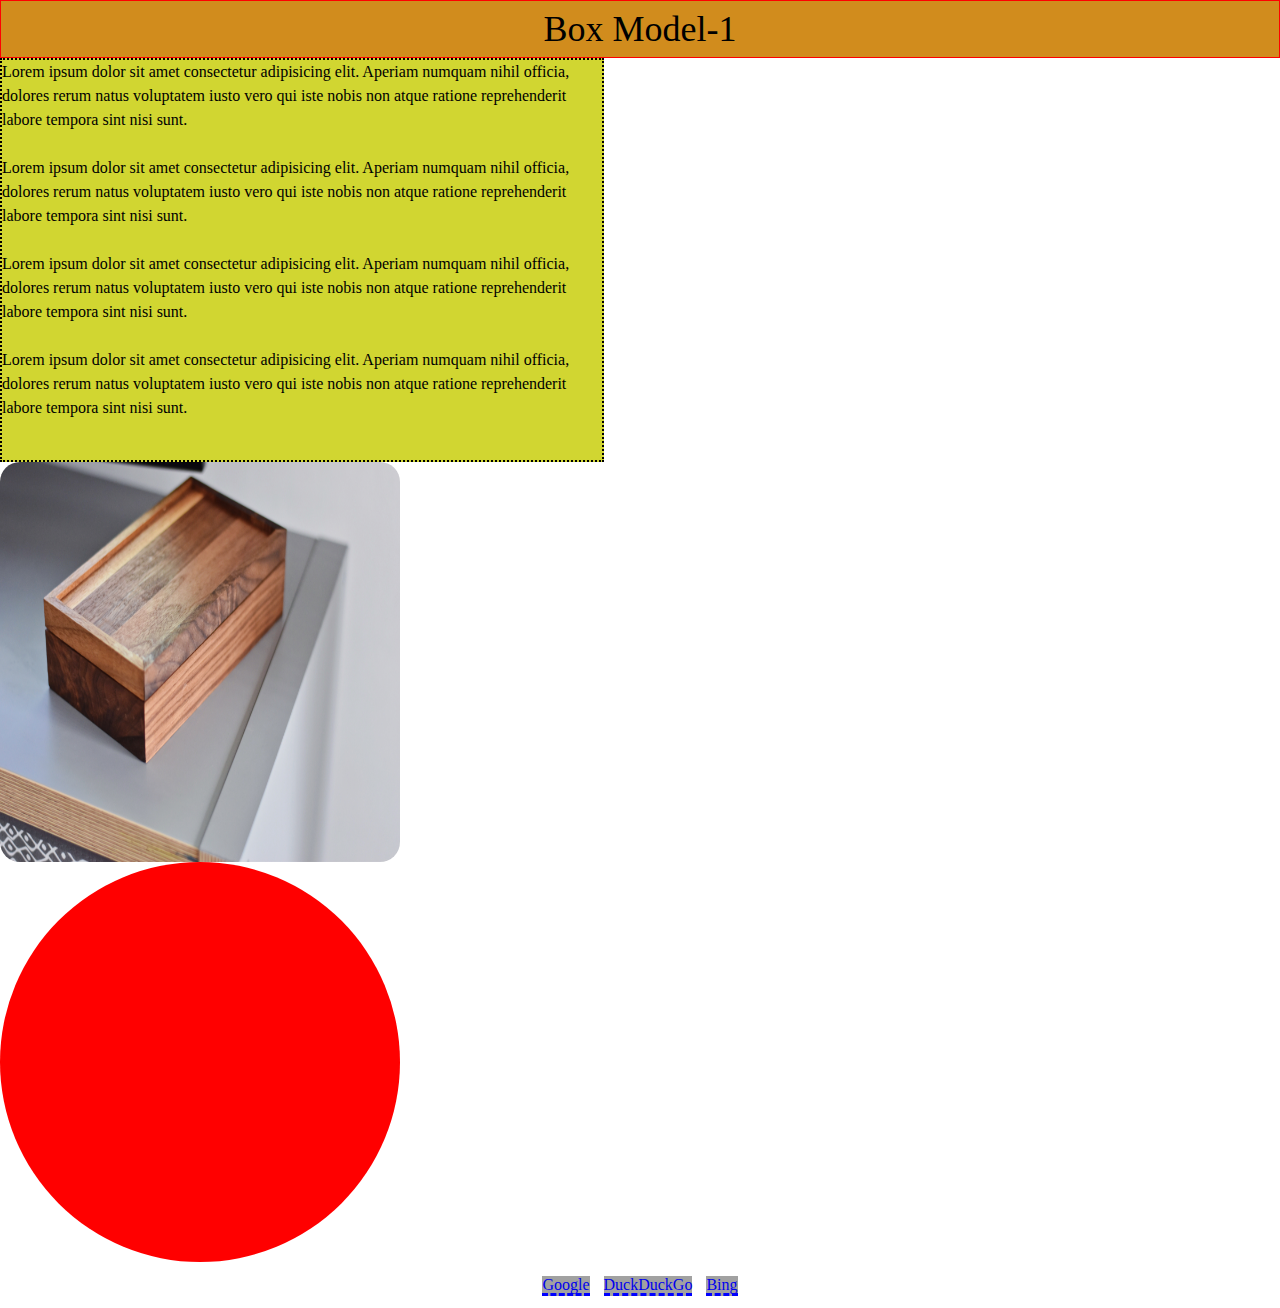
<file: block-BHaaap/index.html>
<!---

### Create a web page with the following characteristics:

1. Heading element(h1) should be at the top of the page.
2. After the heading, there should be a paragraph.
3. After the paragraph add an image having all the corner rounded.
4. Below the image, there should be a circle with red background.
5. At the bottom of the page, there must be a footer containing few links.
6. The H1 has 1px red solid borders, background color #D18C1D, and 10px of space between the content and the border (padding)
7. The paragraph is contained in 600px by 400px boxes with 2px black dotted borders and background color #D1D631
8. Links have a 3px blue dashed border on the bottom only and background color #A1A1A1

- Using CSS resets is necessary.
- Use semantic tags and keep the nesting and indentation proper.

--->
<!DOCTYPE html>
<html lang="en">

<head>
    <meta charset="UTF-8">
    <meta name="viewport" content="width=device-width, initial-scale=1.0">
    <link rel="stylesheet" href="style.css">
    <title>Box Model Assignment-1</title>
</head>

<body>
    <header>
        <h1>
            Box Model-1
        </h1>
    </header>
    <main>
        <section>
            <p>
                Lorem ipsum dolor sit amet consectetur adipisicing elit.
                Aperiam numquam nihil officia,
                dolores rerum natus voluptatem iusto vero qui iste nobis non atque ratione
                reprehenderit labore tempora sint nisi sunt.<br><br>


                Lorem ipsum dolor sit amet consectetur adipisicing elit.
                Aperiam numquam nihil officia,
                dolores rerum natus voluptatem iusto vero qui iste nobis non atque ratione
                reprehenderit labore tempora sint nisi sunt.<br><br>


                Lorem ipsum dolor sit amet consectetur adipisicing elit.
                Aperiam numquam nihil officia,
                dolores rerum natus voluptatem iusto vero qui iste nobis non atque ratione
                reprehenderit labore tempora sint nisi sunt.<br><br>


                Lorem ipsum dolor sit amet consectetur adipisicing elit.
                Aperiam numquam nihil officia,
                dolores rerum natus voluptatem iusto vero qui iste nobis non atque ratione
                reprehenderit labore tempora sint nisi sunt.
            </p>

            <img id="image" src="box-model.jpg" alt="Box Model">

            <div id="circle"></div>

        </section>  
    </main>
    <footer>
        <nav id="navigation">
            <a href="https://www.google.com" target="_blank">Google</a>
            <a href="https://www.duckduckgo.com" target="_blank">DuckDuckGo</a>
            <a href="https://www.bing.com" target="_blank">Bing</a>
        </nav>
    </footer>


</body>

</html>
</file>
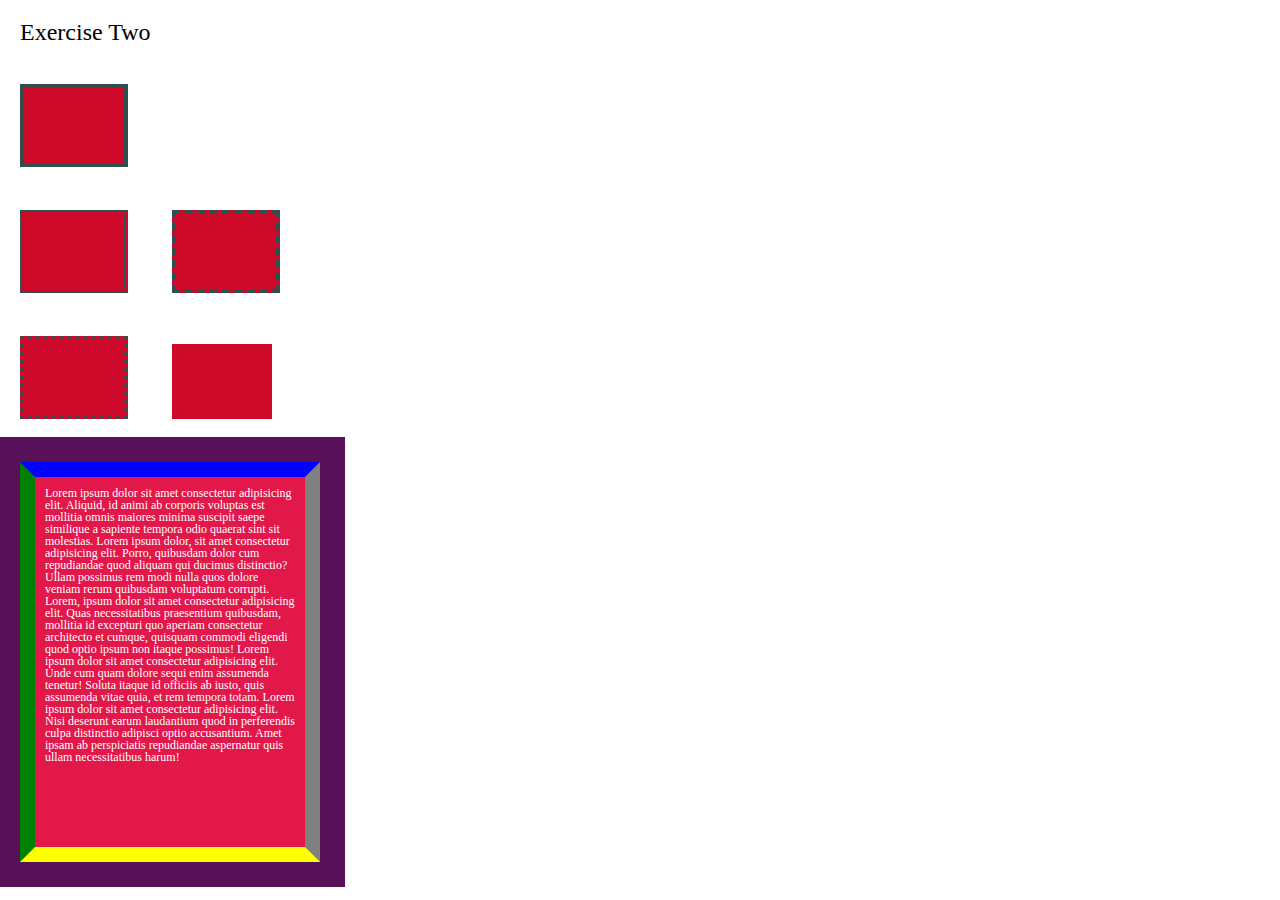
<file: block-BHaaaq/index.html>
<!---
### Create a page according to the layout shown below

![Box Model Exercise 2](https://raw.githubusercontent.com/suraj122/AC-STYLE-images/master/box-model/ex-2.png)

- Using CSS resets is necessary.
- Use semantic tags and keep the nesting and indentation proper.
--->
<!DOCTYPE html>
<html lang="en">

<head>
    <meta charset="UTF-8">
    <meta name="viewport" content="width=device-width, initial-scale=1.0">
    <link rel="stylesheet" href="assets/stylesheet/style.css">
    <title>Box model | Assignment Level II</title>
</head>

<body>
    <header>
        <h1>
            Exercise Two
        </h1>
    </header>
    <main>
        <section>
        <div class="division one">

        </div>
        <div>
            <div class="division two">

            </div>
            <div class="division three">

            </div>
        </div>
        <div>
            <div class="division four">

            </div>
            <div class="division five">

            </div>
        </div>
    </section>
    <section>
        <p class = "para">
            Lorem ipsum dolor sit amet consectetur adipisicing elit. Aliquid, id animi ab corporis voluptas est mollitia omnis maiores minima suscipit saepe similique a sapiente tempora odio quaerat sint sit molestias.
            Lorem ipsum dolor, sit amet consectetur adipisicing elit. Porro, quibusdam dolor cum repudiandae quod aliquam qui ducimus distinctio? Ullam possimus rem modi nulla quos dolore veniam rerum quibusdam voluptatum corrupti.
            Lorem, ipsum dolor sit amet consectetur adipisicing elit. Quas necessitatibus praesentium quibusdam, mollitia id excepturi quo aperiam consectetur architecto et cumque, quisquam commodi eligendi quod optio ipsum non itaque possimus!
            Lorem ipsum dolor sit amet consectetur adipisicing elit. Unde cum quam dolore sequi enim assumenda tenetur! Soluta itaque id officiis ab iusto, quis assumenda vitae quia, et rem tempora totam.
            Lorem ipsum dolor sit amet consectetur adipisicing elit. Nisi deserunt earum laudantium quod in perferendis culpa distinctio adipisci optio accusantium. Amet ipsam ab perspiciatis repudiandae aspernatur quis ullam necessitatibus harum!
            
        </p>
    </section>
    </main>

</body>

</html>
</file>
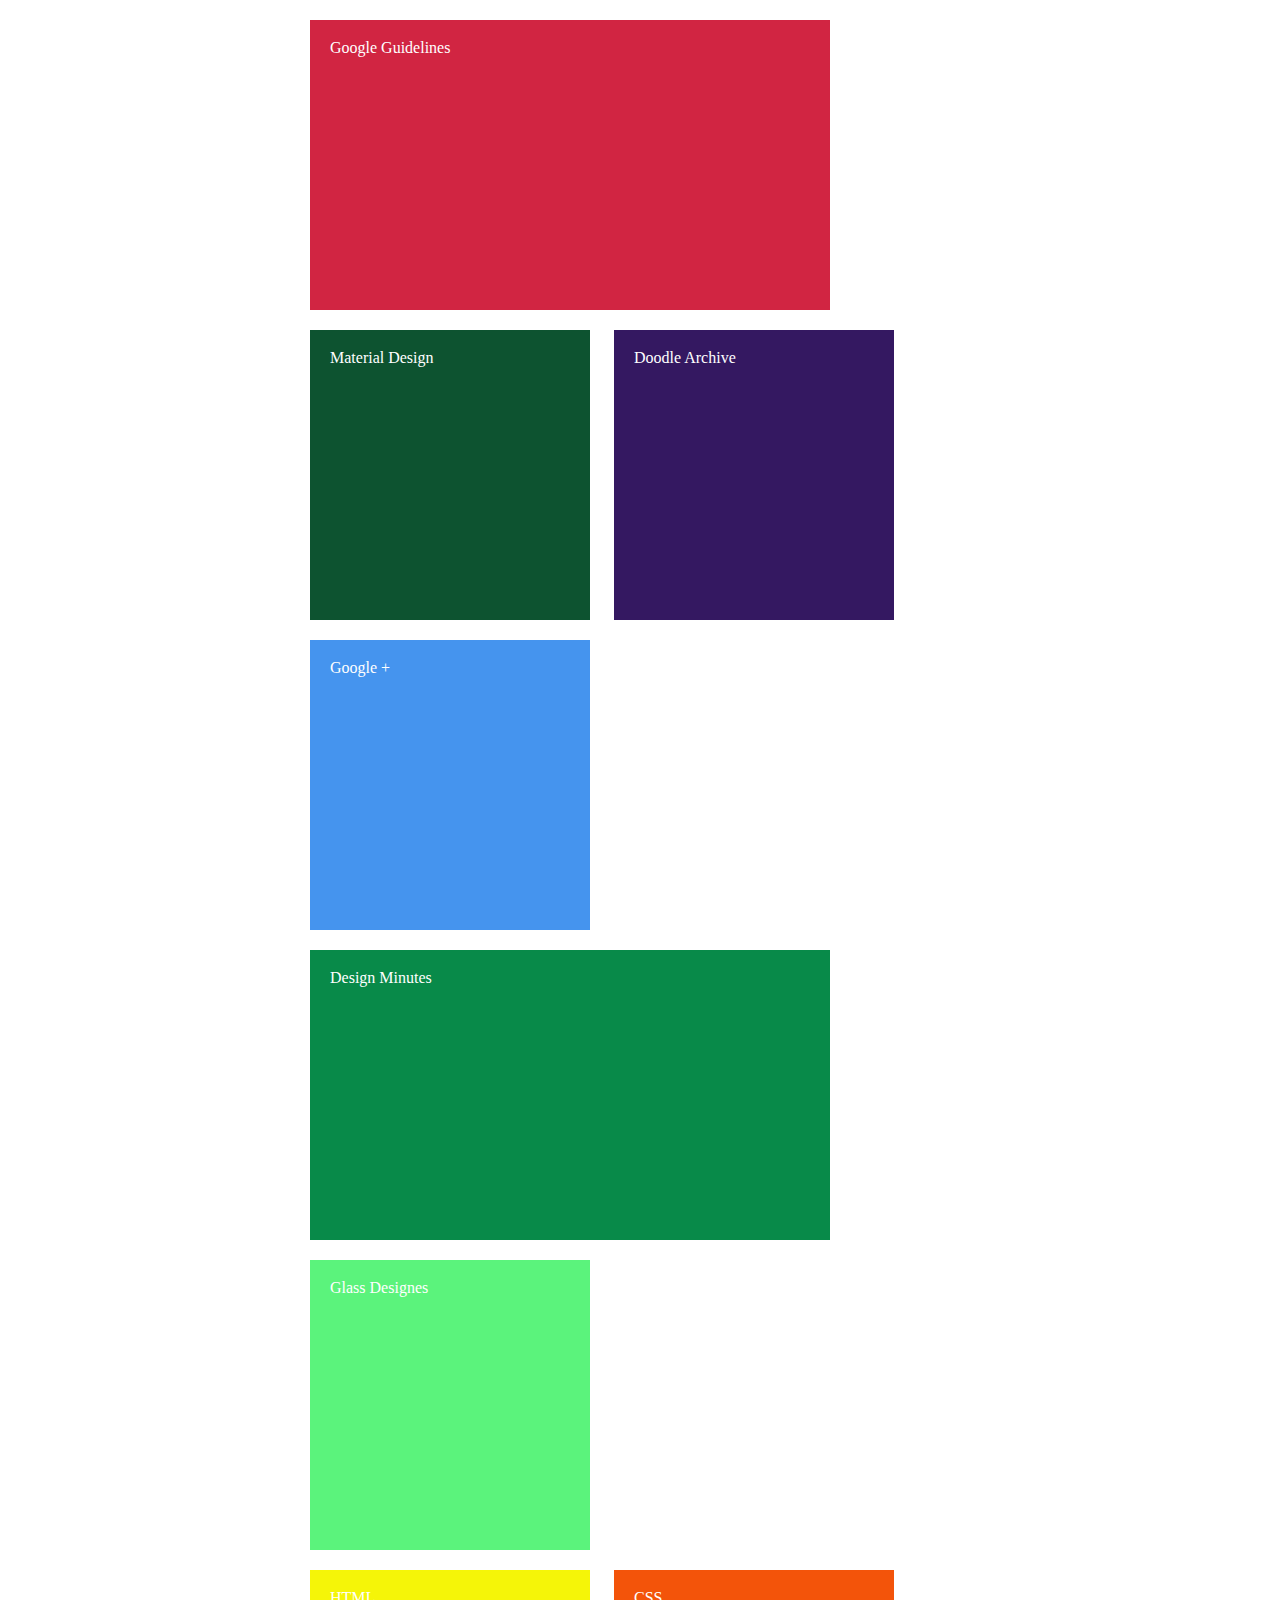
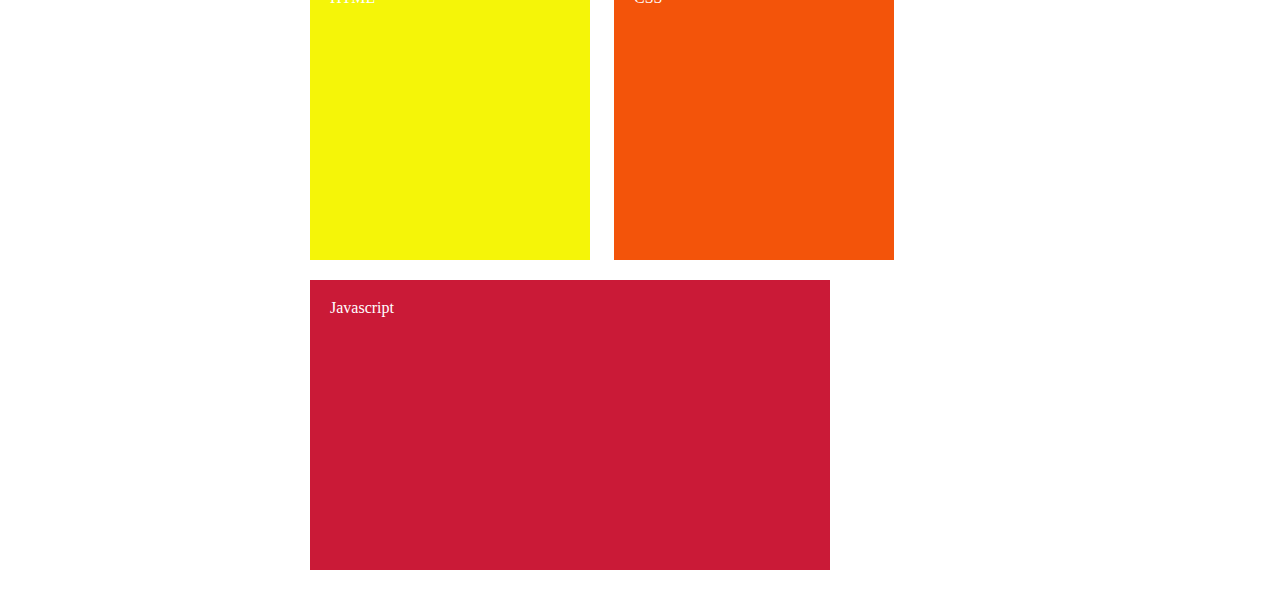
<file: block-BHaaar/index.html>
<!--
### Create a page according to the layout shown below

![Box Model Exercise 3](https://raw.githubusercontent.com/suraj122/AC-STYLE-images/master/box-model/ex-3.png)

- Using CSS resets is necessary.
- Use semantic tags and keep the nesting and indentation proper.
-->

<!DOCTYPE html>
<html lang="en">

<head>
    <meta charset="UTF-8">
    <meta name="viewport" content="width=device-width, initial-scale=1.0">
    <link rel="stylesheet" href="assets/stylesheet/style.css">
    <title>Box Model | Assignment III</title>
</head>

<body>
    <main>
        <section class="main-section">
            <div class="top">
                <div class="big-box block-inline top-first">
                    Google Guidelines
                </div>
                <div class="small-box block-inline top-second">
                    Material Design
                </div>
                <div class="small-box block-inline top-third">
                    Doodle Archive
                </div>
            </div>
            <div class="middle">
                <div class="small-box block-inline middle-first">
                    Google +
                </div>
                <div class="big-box block-inline middle-second">
                    Design Minutes
                </div>
                <div class="small-box block-inline middle-third">
                    Glass Designes
                </div>
            </div>
            <div class="bottom">
                <div class="small-box block-inline bottom-first">
                    HTML
                </div>
                <div class="small-box block-inline bottom-second">
                    CSS
                </div>
                <div class="big-box block-inline bottom-third">
                    Javascript
                </div>

            </div>

        </section>
    </main>

</body>

</html>
</file>
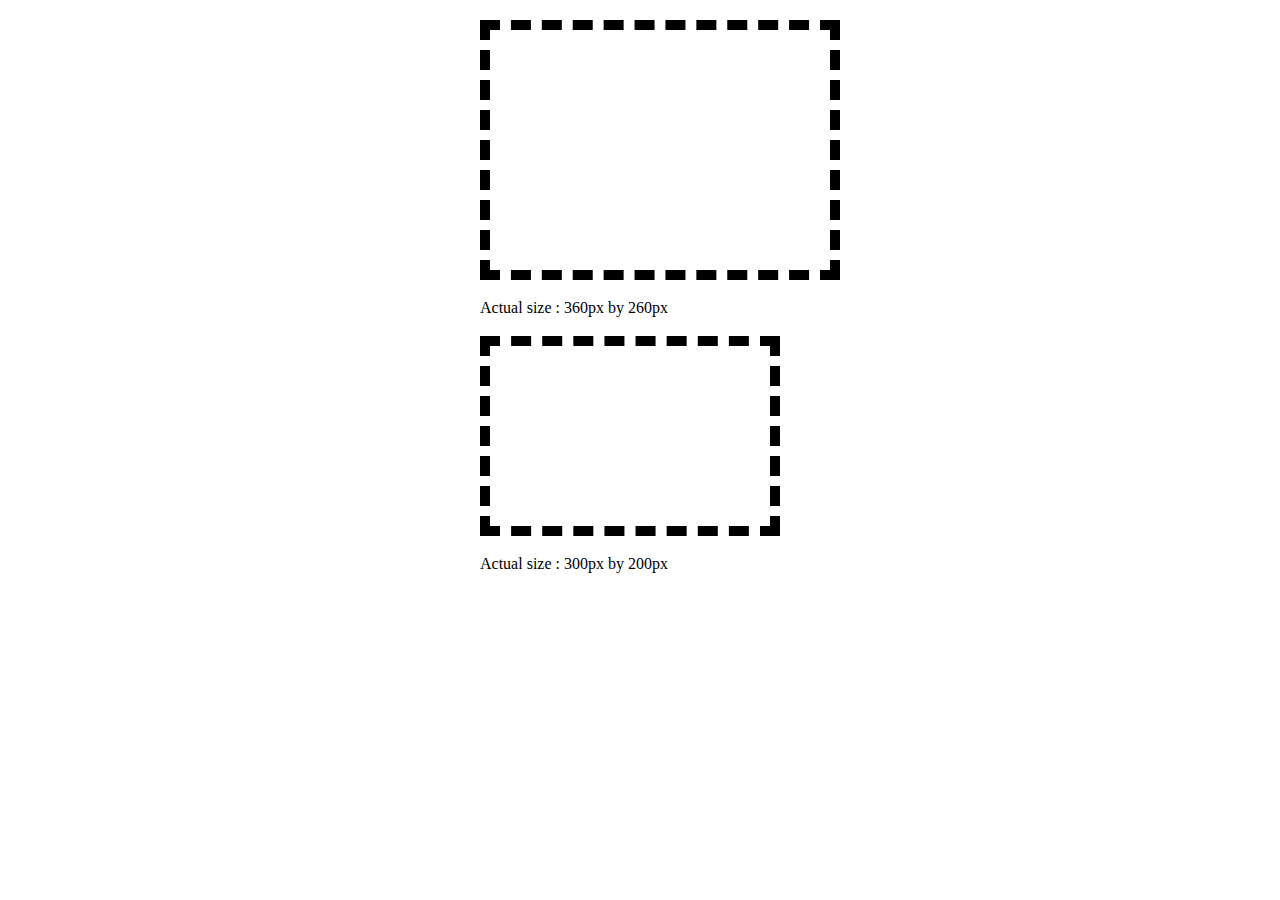
<file: block-BHaaas/index.html>
<!---
### Create a page with the following elements

1. Create a box having dimensions 300px X 200px. The box also has padding of 20px, border of 10px dashed and margin of 20px.

2. Create another box with the same dimensions and properties, but this time the total size of the box should not expand if we add any padding and border. Apply the appropriate property and value.

3. Calculate the actual size(total width and height) of the box and display below both the boxes.

- Using CSS resets is necessary.
- Use semantic tags and keep the nesting and indentation proper.
--->

<!DOCTYPE html>
<html lang="en">
<head>
    <meta charset="UTF-8">
    <meta name="viewport" content="width=device-width, initial-scale=1.0">
    <link rel = "stylesheet" href = "assets/stylesheet/style.css">
    <title>Assignment Level - IV | Box Model</title>
</head>
<body>
    <main>
        <section class = "rectangle"> 
            <div class = "box box-content" >
              
            </div>
            <p class = "dimension">
                Actual size : 360px by 260px
            </p>
         
            <div class = "box box-border">

            </div>
            <p class = "dimension">
                Actual size : 300px by 200px
            </p>

                </section>
    </main>
    
</body>
</html>
</file>
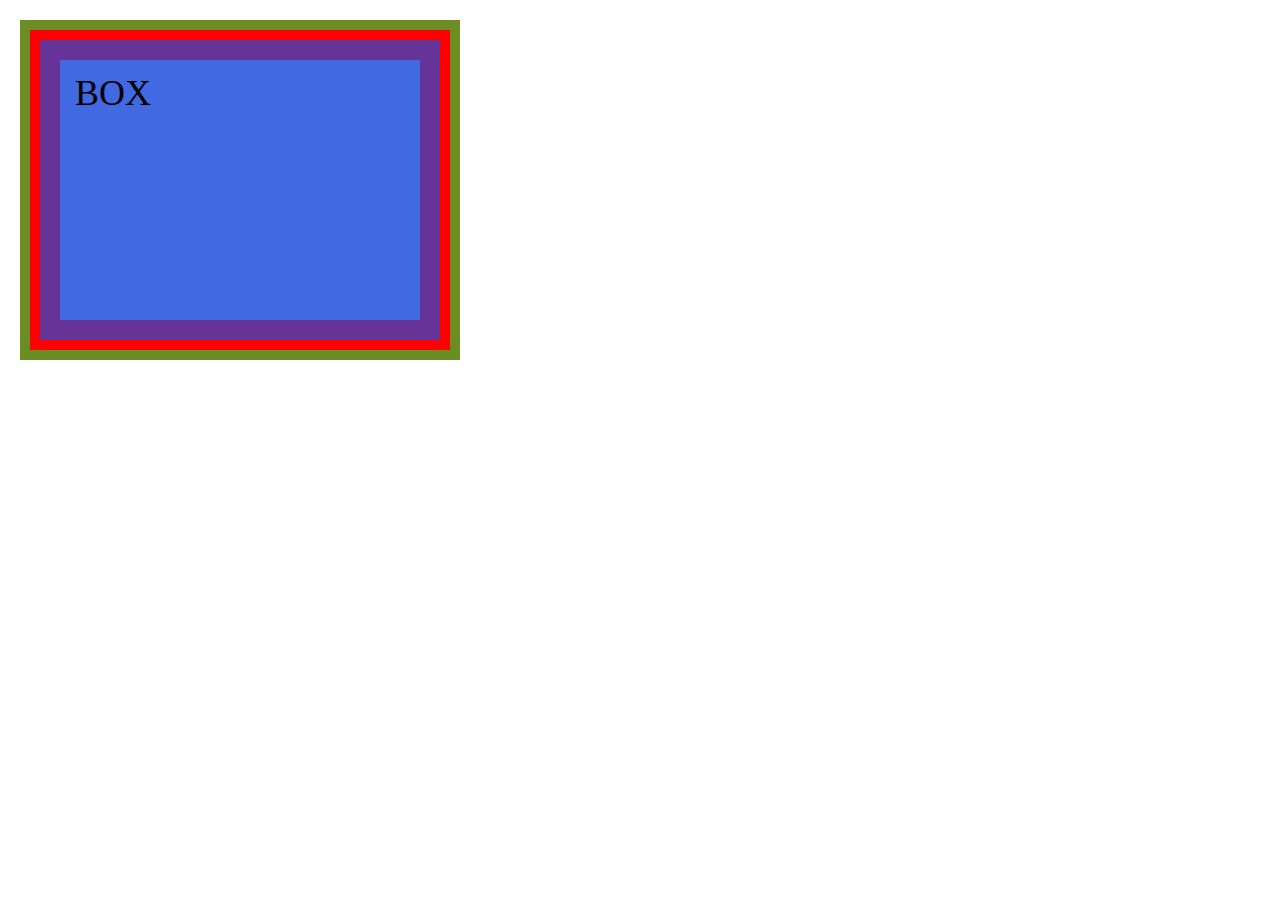
<file: block-BHaaat/index.html>
<!---
### Create a page with the following elements

1. Create a page having just one box.

2. The box has some width, height, padding, border, and margin.

3. Also, apply the outline around the box.

4. Create a solid border around the box using a box-shadow.

5. The color of the background, border, outline, and the border created using box-shadow should be different.

- Note: There should not be an expansion in the size of the box after applying padding and border.

- Using CSS resets is necessary.
- Use semantic tags and keep the nesting and indentation proper.
--->

<!DOCTYPE html>
<html lang="en">

<head>
    <meta charset="UTF-8">
    <meta name="viewport" content="width=device-width, initial-scale=1.0">
    <link rel="stylesheet" href="assets/stylesheet/style.css">
    <title>Assignment Level - V | Box Model</title>
</head>

<body>
    <main>
        <section>
            <div class="box">BOX</div>
        </section>
    </main>

</body>

</html>
</file>
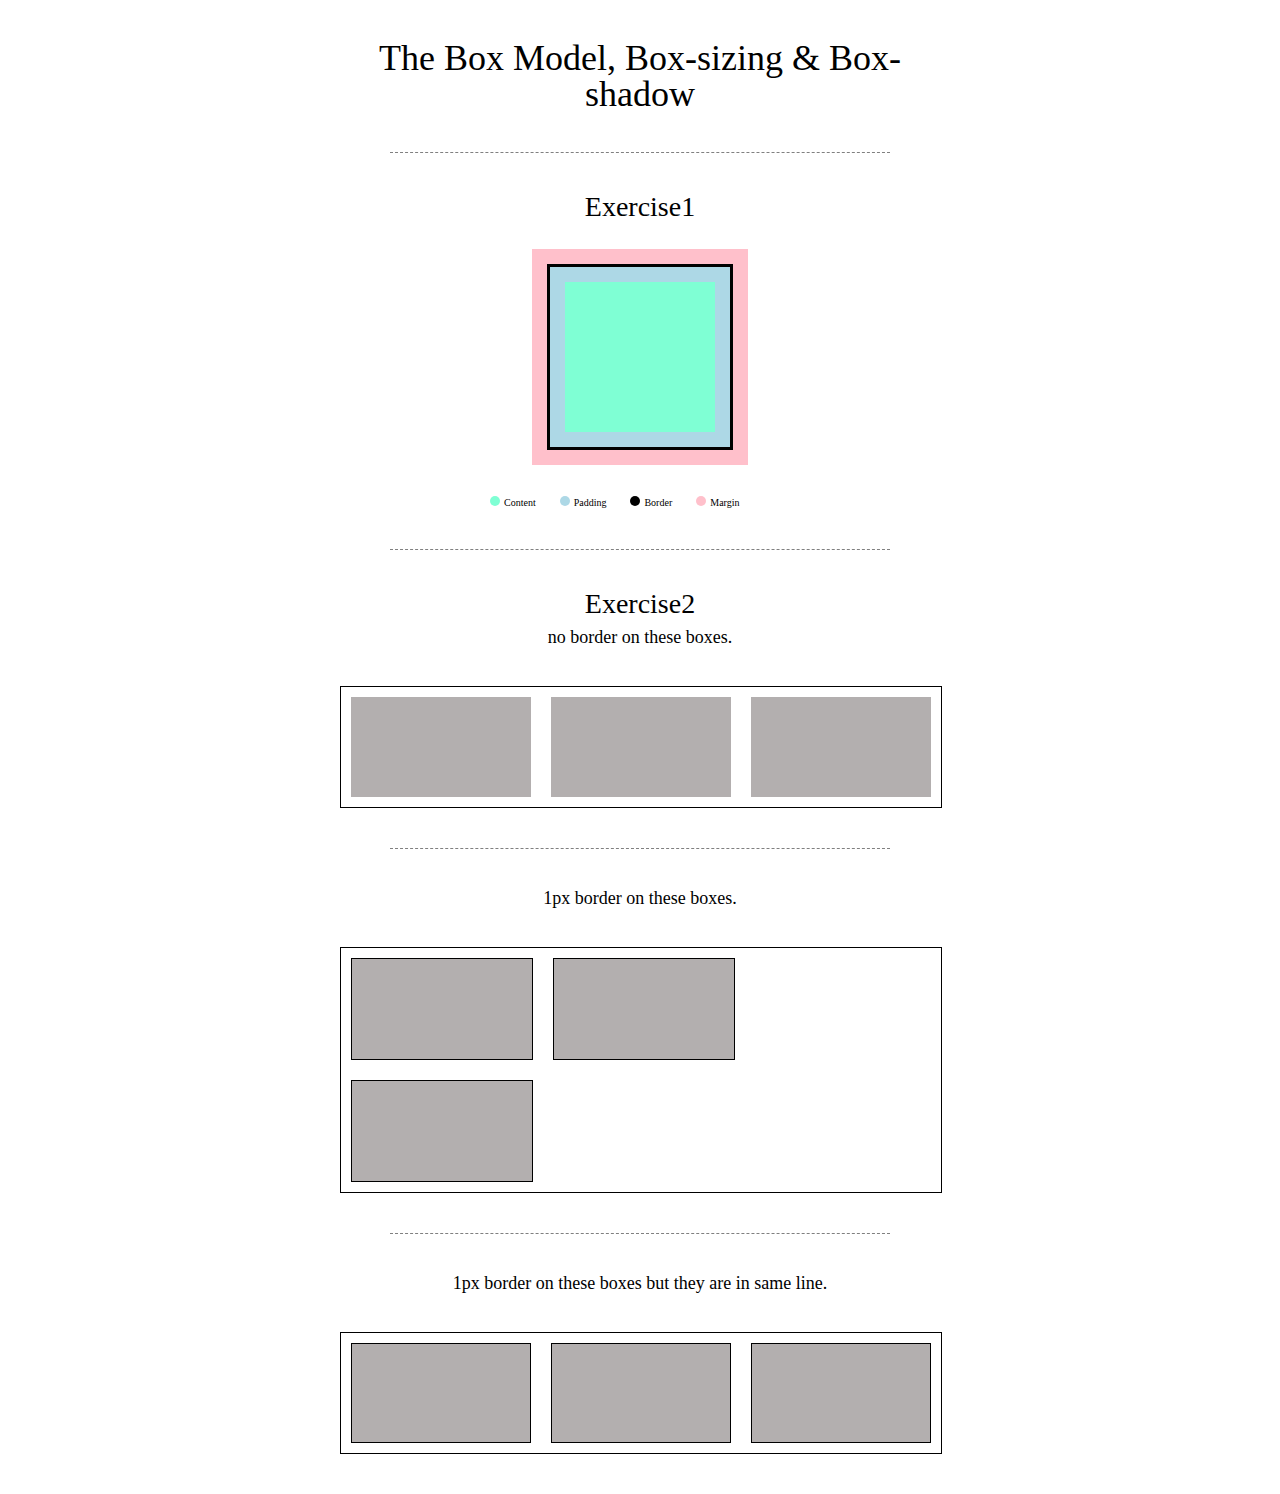
<file: block-BHaaau/index.html>
<!---
### Create a page according to the layout shown below

![Box Model Exercise 6](https://raw.githubusercontent.com/suraj122/AC-STYLE-images/master/box-model/ex-6.png)

#### Problems for exercise 2 in the layout

- Each parent container has width of 600px and border of 1px;
- Each children box has width 180px and height 100px as well as margin of 10px;
- Each child box which is having border has border-width 1px.
- Note in the first container the boxes do not have any border.

- Using CSS resets is necessary.
- Use semantic tags and keep the nesting and indentation proper.
--->
<!DOCTYPE html>
<html lang="en">

<head>
    <meta charset="UTF-8">
    <meta name="viewport" content="width=device-width, initial-scale=1.0">
    <link rel="stylesheet" href="assets/stylesheet/style.css">
    <title>Assignment Level - VI | Box Model</title>
</head>

<body>
    <header>
        <h1 class="head">
            The Box Model, Box-sizing & Box-shadow
        </h1>
    </header>
    <hr>
    <main>
        <section>
            <article>
                <header>
                    <h2 class="head">
                        Exercise1
                    </h2>
                </header>
                <div class="box-exercise1">

                </div>
                <div class = "circle-group">
                    <div class = "circle circle-content"></div>
                    <span class = "caption">Content</span>
                    <div class = "circle circle-padding"></div>
                    <span class = "caption">Padding</span>
                    <div class = "circle circle-border"></div>
                    <span class = "caption">Border</span>
                    <div class = "circle circle-margin"></div>
                    <span class = "caption">Margin</span>
                </div>
            </article>
        </section>
        <hr>
        <section>
            <article class = "article1">
                <header class ="head">
                    <h2>
                        Exercise2
                    </h2>
                    <h3>
                        no border on these boxes.
                    </h3>
                </header>
                <div class = "box-big">
                    <div class = "box-small">
                    
                    </div>
                    <div class = "box-small">
                    
                    </div>
                    <div class = "box-small">
                    
                    </div>
                </div>
            </article>    
            <hr>
            <article class = "article2">
                <header class ="head">
                    <h3>
                        1px border on these boxes.
                    </h3>
                </header>
                <div class = "box-big">
                    <div class = "box-small box-small-with-border">
                    
                    </div>
                    <div class = "box-small box-small-with-border">
                    
                    </div>
                    <div class = "box-small box-small-with-border">
                    
                    </div>
                </div>
            </article>    
            <hr>
            <article class = "article3">
                <header class ="head">
                    <h3>
                        1px border on these boxes but they are in same line.
                    </h3>
                </header>
                <div class = "box-big">
                    <div class = "box-small box-small-with-border border-sizing">
                    
                    </div>
                    <div class = "box-small box-small-with-border border-sizing">
                    
                    </div>
                    <div class = "box-small box-small-with-border border-sizing">
                    
                    </div>
                </div>
            </article>    


        </section>
    </main>
</body>

</html>
</file>
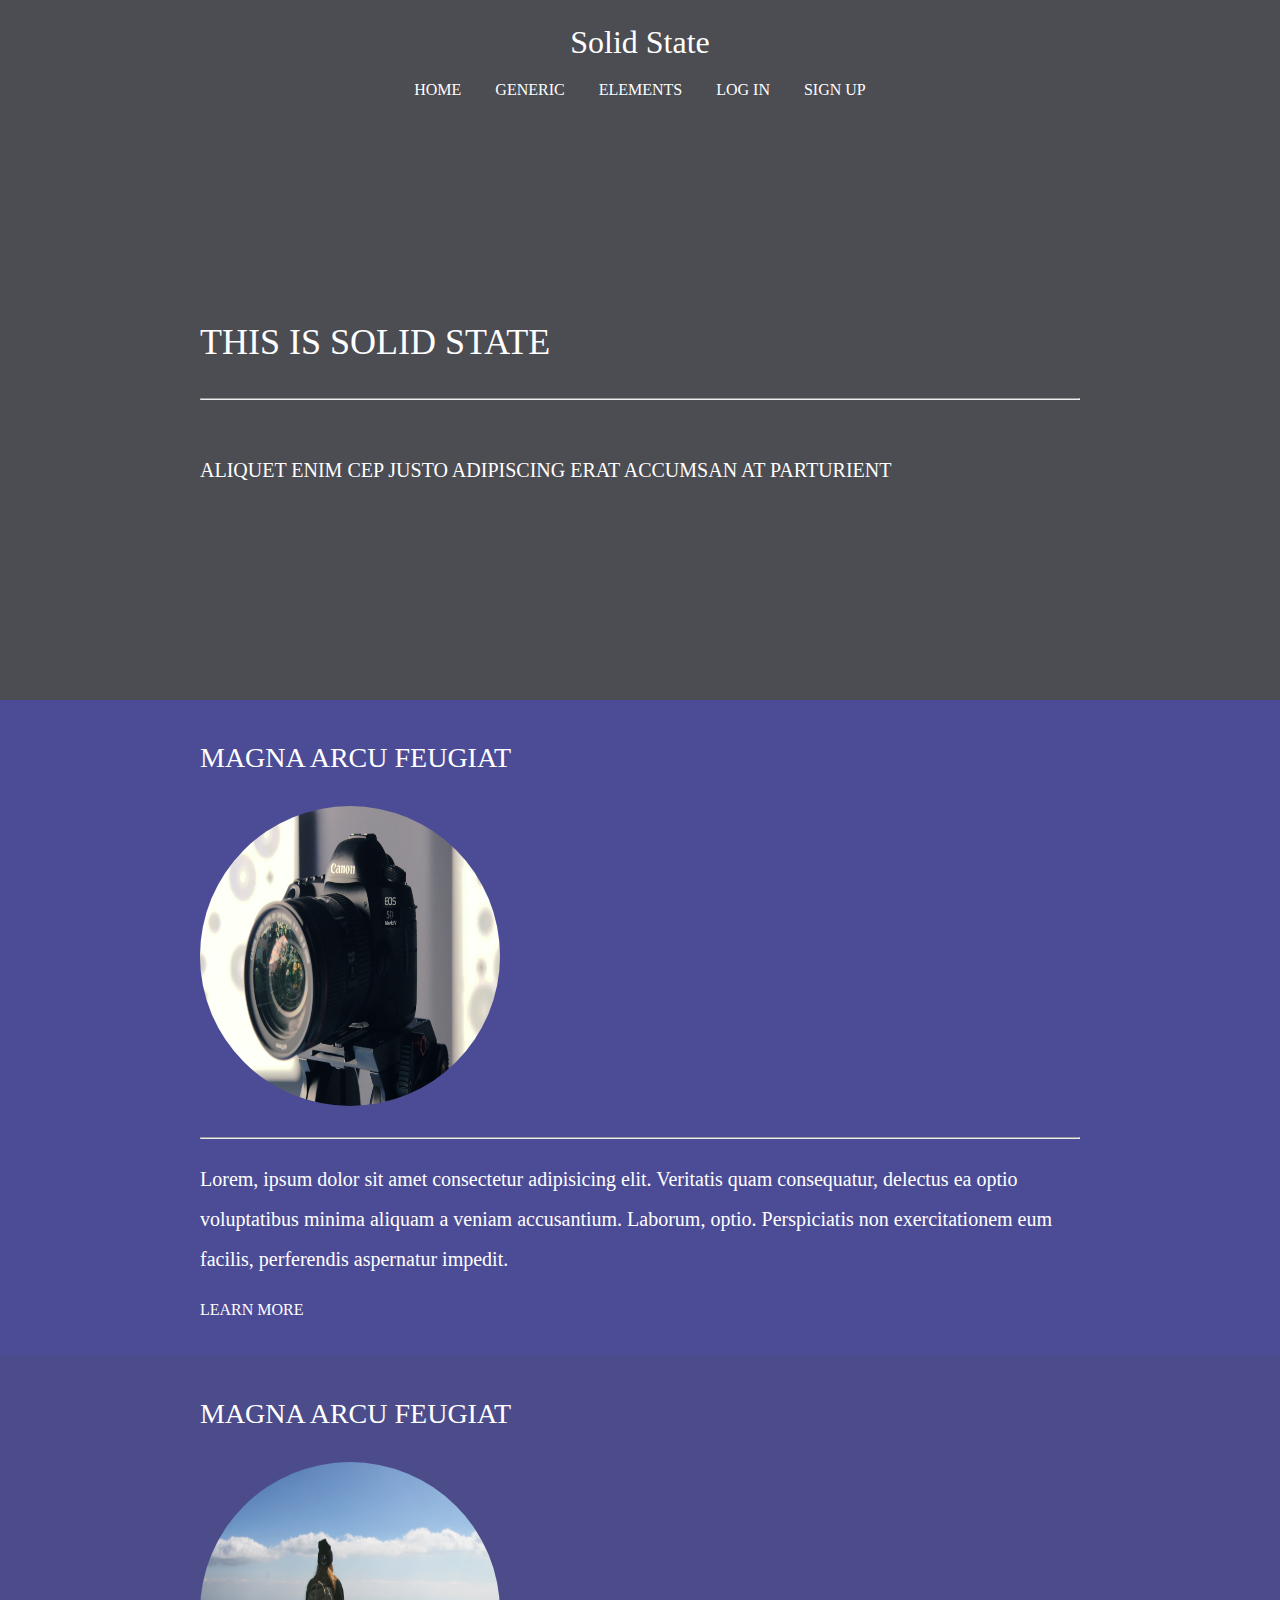
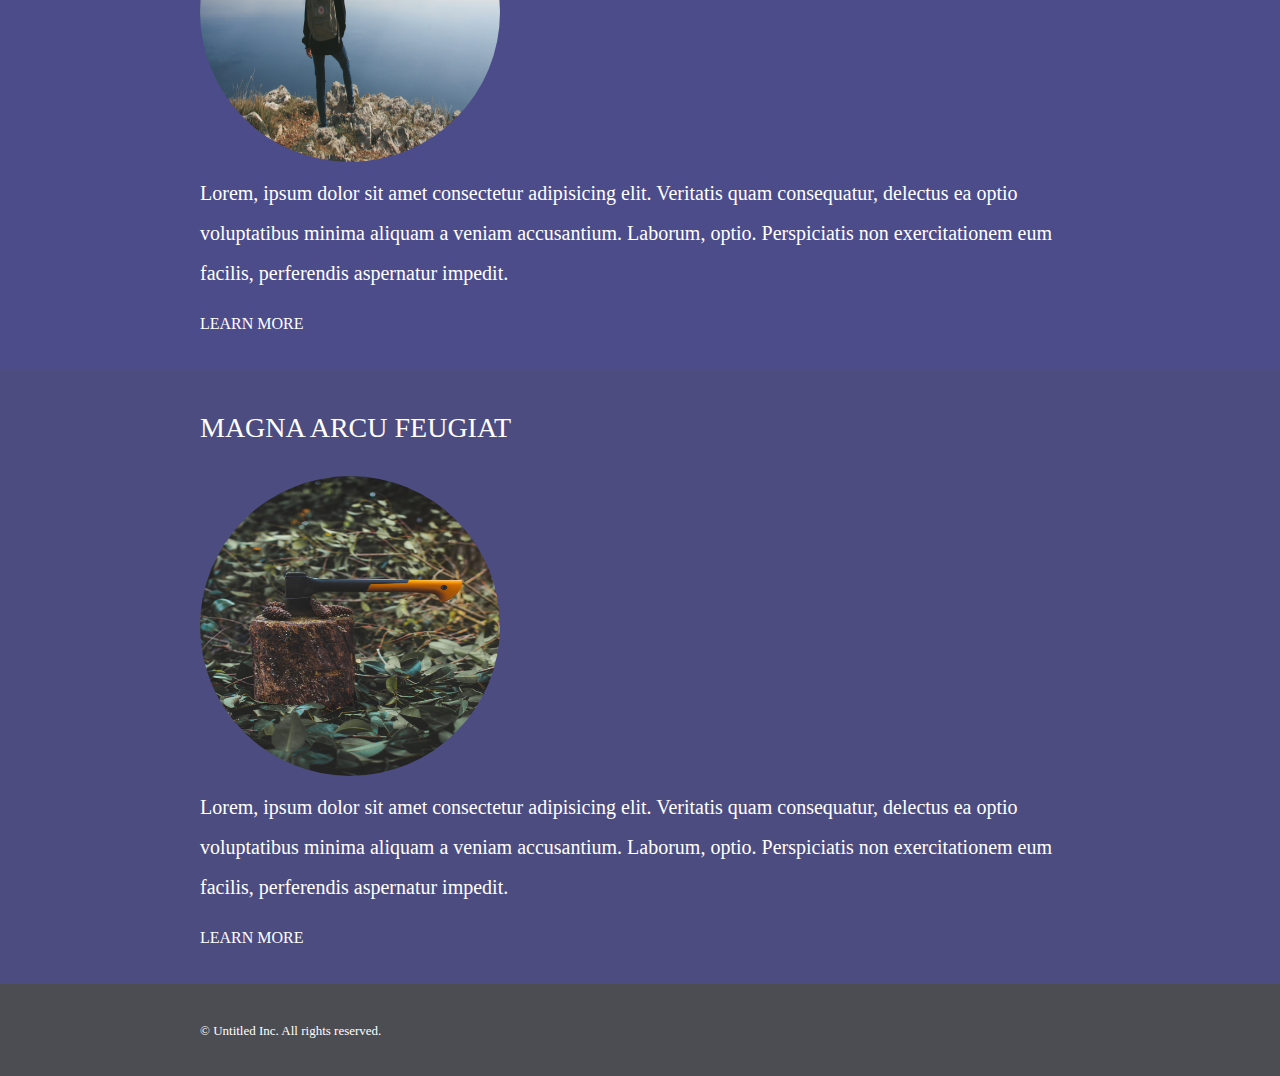
<file: block-BHaaav/index.html>
<!---
### Create a page according to the layout shown below

![Box Model Exercise 7](https://raw.githubusercontent.com/suraj122/AC-STYLE-images/master/box-model/ex-7.png)

- Using CSS resets is necessary.
- Use semantic tags and keep the nesting and indentation proper.

--->
<!DOCTYPE html>
<html lang="en">
<head>
    <meta charset="UTF-8">
    <meta name="viewport" content="width=device-width, initial-scale=1.0">
    <link rel = "stylesheet" href = "assets/stylesheet/style.css">
    <title>Assignment Level - VII | Box Model</title>
</head>
<body>
    <header class = "grey-background">
        <div class = "header-top">
            <h2>Solid State</h2>
            <nav> 
                <a href ="#" class ="navigation">home</a>
                <a href ="#" class ="navigation">generic</a>
                <a href ="#" class ="navigation">elements</a>
                <a href ="#" class ="navigation">log in</a>
                <a href ="#" class ="navigation">sign up</a>
            </nav>
        </div>
        <div class = "header-content">
            <h1>This is solid state</h1>
            <hr>
            <h4>aliquet enim cep justo adipiscing erat accumsan at parturient</h4>
        </div>
    </header>
    <main>
        <section> 
            <article class = "article-1">
                <h3>MAGNA ARCU FEUGIAT</h3>
                <div class = "image">
                    <img src = "assets/media/cam.jpg"  alt = "camera">
                </div>
                <hr>
                <p>
                    Lorem, ipsum dolor sit amet consectetur adipisicing elit. Veritatis quam consequatur, delectus ea optio voluptatibus minima aliquam a veniam accusantium. 
                    Laborum, optio. Perspiciatis non exercitationem eum facilis, perferendis aspernatur impedit.
                </p>
                <a href = "#">LEARN MORE</a>
            </article>  
            <article class = "article-2">
                <h3>MAGNA ARCU FEUGIAT</h3>
                <div class = "image">
                    <img src = "assets/media/view.jpg"  alt = "beautiful view">
                </div>
                
                 <p>
                    Lorem, ipsum dolor sit amet consectetur adipisicing elit. Veritatis quam consequatur, delectus ea optio voluptatibus minima aliquam a veniam accusantium. 
                    Laborum, optio. Perspiciatis non exercitationem eum facilis, perferendis aspernatur impedit.
                </p>
                <a href = "#">LEARN MORE</a>
            </article>
            <article class = "article-3">
                <h3>MAGNA ARCU FEUGIAT</h3>
                <div class = "image">
                    <img src = "assets/media/wood.jpg"  alt = "axe and wood">
                </div>
                
                <p>
                    Lorem, ipsum dolor sit amet consectetur adipisicing elit. Veritatis quam consequatur, delectus ea optio voluptatibus minima aliquam a veniam accusantium. 
                    Laborum, optio. Perspiciatis non exercitationem eum facilis, perferendis aspernatur impedit.
                </p>
                <a href = "#">LEARN MORE</a>
                
            </article>
        </section>
    </main>
    <footer class = "grey-background">
        <span class = "copyright"> &copy; Untitled Inc. All rights reserved.</span>

    </footer>
</body>
</html>
</file>
<file: block-BHaaap/style.css>
/* http://meyerweb.com/eric/tools/css/reset/ 
   v2.0 | 20110126
   License: none (public domain)
*/

html, body, div, span, applet, object, iframe,
h1, h2, h3, h4, h5, h6, p, blockquote, pre,
a, abbr, acronym, address, big, cite, code,
del, dfn, em, img, ins, kbd, q, s, samp,
small, strike, strong, sub, sup, tt, var,
b, u, i, center,
dl, dt, dd, ol, ul, li,
fieldset, form, label, legend,
table, caption, tbody, tfoot, thead, tr, th, td,
article, aside, canvas, details, embed, 
figure, figcaption, footer, header, hgroup, 
menu, nav, output, ruby, section, summary,
time, mark, audio, video {
	margin: 0;
	padding: 0;
	border: 0;
	font-size: 100%;
	font: inherit;
	vertical-align: baseline;
}
/* HTML5 display-role reset for older browsers */
article, aside, details, figcaption, figure, 
footer, header, hgroup, menu, nav, section {
	display: block;
}
body {
	line-height: 1;
}
ol, ul {
	list-style: none;
}
blockquote, q {
	quotes: none;
}
blockquote:before, blockquote:after,
q:before, q:after {
	content: '';
	content: none;
}
table {
	border-collapse: collapse;
	border-spacing: 0;
}
/* CSS Reset complete
   Custom styling follows */
   


   h1{
       font-size : 36px;
       border : 1px solid red;
       background-color: #D18C1D;
       padding :10px;
       text-align : center;

   }
 
   p {
       width : 600px;
       height: 400px;
       border : 2px dotted black;
       background-color: #D1D631;
       line-height: 1.5;
   }

 #image {
     width:400px;
     height :400px;
   border-radius: 20px;
   display : block;
  
 }  
 
 #circle {
    width:400px;
    height :400px;
    background-color: red;
    border-radius: 50%;
 }
 footer{
     text-align: center;
     padding :15px;
     
 }
 a {
     text-decoration: none;
  border-bottom: 3px dashed blue;
  background-color: #A1A1A1;
  margin :5px
 }
</file>
<file: block-BHaaaq/assets/stylesheet/style.css>
/* http://meyerweb.com/eric/tools/css/reset/ 
   v2.0 | 20110126
   License: none (public domain)
*/

html, body, div, span, applet, object, iframe,
h1, h2, h3, h4, h5, h6, p, blockquote, pre,
a, abbr, acronym, address, big, cite, code,
del, dfn, em, img, ins, kbd, q, s, samp,
small, strike, strong, sub, sup, tt, var,
b, u, i, center,
dl, dt, dd, ol, ul, li,
fieldset, form, label, legend,
table, caption, tbody, tfoot, thead, tr, th, td,
article, aside, canvas, details, embed, 
figure, figcaption, footer, header, hgroup, 
menu, nav, output, ruby, section, summary,
time, mark, audio, video {
	margin: 0;
	padding: 0;
	border: 0;
	font-size: 100%;
	font: inherit;
	vertical-align: baseline;
}
/* HTML5 display-role reset for older browsers */
article, aside, details, figcaption, figure, 
footer, header, hgroup, menu, nav, section {
	display: block;
}
body {
	line-height: 1;
}
ol, ul {
	list-style: none;
}
blockquote, q {
	quotes: none;
}
blockquote:before, blockquote:after,
q:before, q:after {
	content: '';
	content: none;
}
table {
	border-collapse: collapse;
	border-spacing: 0;
}
/* Custom Style */
h1 {
    font-style: Verdana;
    font-size :24px;
    margin : 20px;
}


.division {
    width : 100px;
    height : 75px;
    background-color: rgb(207, 9, 42);
    display : inline-block;
    margin : 20px;
}

.one{
 border:4px solid darkslategray;
}
.two{
 border:4px double darkslategray;
}
.three{
 border:4px dashed darkslategray;
}
.four{
 border:4px dotted darkslategray;
}

.para{
    width : 250px;
    height : 350px;
    background-color : rgb(226, 23, 74) ;
    border-top : 15px solid blue;
    border-right : 15px solid grey;
    border-bottom : 15px solid yellow;
    border-left : 15px solid green;
    font-size: 12px;
    color : white;
    padding : 10px;
    outline : 25px  solid rgb(88, 16, 88);
    margin : 20px; 
    
}
</file>
<file: block-BHaaar/assets/stylesheet/style.css>
/* http://meyerweb.com/eric/tools/css/reset/ 
   v2.0 | 20110126
   License: none (public domain)
*/

html, body, div, span, applet, object, iframe,
h1, h2, h3, h4, h5, h6, p, blockquote, pre,
a, abbr, acronym, address, big, cite, code,
del, dfn, em, img, ins, kbd, q, s, samp,
small, strike, strong, sub, sup, tt, var,
b, u, i, center,
dl, dt, dd, ol, ul, li,
fieldset, form, label, legend,
table, caption, tbody, tfoot, thead, tr, th, td,
article, aside, canvas, details, embed, 
figure, figcaption, footer, header, hgroup, 
menu, nav, output, ruby, section, summary,
time, mark, audio, video {
	margin: 0;
	padding: 0;
	border: 0;
	font-size: 100%;
	font: inherit;
	vertical-align: baseline;
}
/* HTML5 display-role reset for older browsers */
article, aside, details, figcaption, figure, 
footer, header, hgroup, menu, nav, section {
	display: block;
}
body {
	line-height: 1;
}
ol, ul {
	list-style: none;
}
blockquote, q {
	quotes: none;
}
blockquote:before, blockquote:after,
q:before, q:after {
	content: '';
	content: none;
}
table {
	border-collapse: collapse;
	border-spacing: 0;
}

/* Custom Style */
.main-section {
 margin : 10px 300px;
}

.block-inline{
    display : inline-block;
    margin : 10px;
    padding : 20px;
    height : 250px;
    color : white;   
}

.small-box {
    width :240px;
    background-color: rgb(13, 83, 48);
}

.big-box {
    width :480px;
    background-color: rgb(209, 37, 66);
}
.top-first{ background-color: rgb(209, 37, 66);}
.top-second{ background-color: rgb(13, 83, 48);}
.top-third{ background-color: rgb(52, 24, 97);}
.middle-first{ background-color: rgb(69, 148, 238);}
.middle-second{ background-color: rgb(8, 138, 73);}
.middle-third{ background-color: rgb(91, 243, 124);}
.bottom-first{ background-color : rgb(245, 245, 8);}
.bottom-second{ background-color: rgb(243, 84, 10);}
.bottom-third{ background-color: rgb(202, 26, 55);}
</file>
<file: block-BHaaas/assets/stylesheet/style.css>
/* http://meyerweb.com/eric/tools/css/reset/ 
   v2.0 | 20110126
   License: none (public domain)
*/

html, body, div, span, applet, object, iframe,
h1, h2, h3, h4, h5, h6, p, blockquote, pre,
a, abbr, acronym, address, big, cite, code,
del, dfn, em, img, ins, kbd, q, s, samp,
small, strike, strong, sub, sup, tt, var,
b, u, i, center,
dl, dt, dd, ol, ul, li,
fieldset, form, label, legend,
table, caption, tbody, tfoot, thead, tr, th, td,
article, aside, canvas, details, embed, 
figure, figcaption, footer, header, hgroup, 
menu, nav, output, ruby, section, summary,
time, mark, audio, video {
	margin: 0;
	padding: 0;
	border: 0;
	font-size: 100%;
	font: inherit;
	vertical-align: baseline;
}
/* HTML5 display-role reset for older browsers */
article, aside, details, figcaption, figure, 
footer, header, hgroup, menu, nav, section {
	display: block;
}
body {
	line-height: 1;
}
ol, ul {
	list-style: none;
}
blockquote, q {
	quotes: none;
}
blockquote:before, blockquote:after,
q:before, q:after {
	content: '';
	content: none;
}
table {
	border-collapse: collapse;
	border-spacing: 0;
}
/* Custom styles */

.box{
    width :300px;
    height : 200px;
    padding : 20px;
    border : 10px dashed;
    margin : 20px;
}

.rectangle{
    width : 360px;
    margin : auto;
}
.box-content{
  box-sizing: content-box;
}
.box-border{
    box-sizing: border-box;

}
.dimension{
    margin : 20px;
}
</file>
<file: block-BHaaat/assets/stylesheet/style.css>
/* http://meyerweb.com/eric/tools/css/reset/ 
   v2.0 | 20110126
   License: none (public domain)
*/

html, body, div, span, applet, object, iframe,
h1, h2, h3, h4, h5, h6, p, blockquote, pre,
a, abbr, acronym, address, big, cite, code,
del, dfn, em, img, ins, kbd, q, s, samp,
small, strike, strong, sub, sup, tt, var,
b, u, i, center,
dl, dt, dd, ol, ul, li,
fieldset, form, label, legend,
table, caption, tbody, tfoot, thead, tr, th, td,
article, aside, canvas, details, embed, 
figure, figcaption, footer, header, hgroup, 
menu, nav, output, ruby, section, summary,
time, mark, audio, video {
	margin: 0;
	padding: 0;
	border: 0;
	font-size: 100%;
	font: inherit;
	vertical-align: baseline;
}
/* HTML5 display-role reset for older browsers */
article, aside, details, figcaption, figure, 
footer, header, hgroup, menu, nav, section {
	display: block;
}
body {
	line-height: 1;
}
ol, ul {
	list-style: none;
}
blockquote, q {
	quotes: none;
}
blockquote:before, blockquote:after,
q:before, q:after {
	content: '';
	content: none;
}
table {
	border-collapse: collapse;
	border-spacing: 0;
}

/* Custom Styles */

.box{
    background-color : royalblue;
    font-size: 36px;
    width : 400px;
    height : 300px;
    padding : 15px;
    border : 20px solid rebeccapurple;
    margin : 40px;
    outline : 10px solid red;
    box-shadow : 0 0 0 20px olivedrab;
    box-sizing: border-box;
}
</file>
<file: block-BHaaau/assets/stylesheet/style.css>
/* http://meyerweb.com/eric/tools/css/reset/ 
   v2.0 | 20110126
   License: none (public domain)
*/

html, body, div, span, applet, object, iframe,
h1, h2, h3, h4, h5, h6, p, blockquote, pre,
a, abbr, acronym, address, big, cite, code,
del, dfn, em, img, ins, kbd, q, s, samp,
small, strike, strong, sub, sup, tt, var,
b, u, i, center,
dl, dt, dd, ol, ul, li,
fieldset, form, label, legend,
table, caption, tbody, tfoot, thead, tr, th, td,
article, aside, canvas, details, embed, 
figure, figcaption, footer, header, hgroup, 
menu, nav, output, ruby, section, summary,
time, mark, audio, video {
	margin: 0;
	padding: 0;
	border: 0;
	font-size: 100%;
	font: inherit;
	vertical-align: baseline;
}
/* HTML5 display-role reset for older browsers */
article, aside, details, figcaption, figure, 
footer, header, hgroup, menu, nav, section {
	display: block;
}
body {
	line-height: 1;
}
ol, ul {
	list-style: none;
}
blockquote, q {
	quotes: none;
}
blockquote:before, blockquote:after,
q:before, q:after {
	content: '';
	content: none;
}
table {
	border-collapse: collapse;
	border-spacing: 0;
}

/* Custom Styles */

body{
    width : 700px;
    margin : 0 auto;
}


.head{
    text-align : center;        
    margin : 40px;
}
h1 {
    font-size : 36px;
    
}
h2 {
    font-size : 28px;
}

h3 {
    font-size : 18px;
}

hr {
    border : none;
    width: 500px;
    border-top : 1px dashed grey; 
    
}


.box-exercise1{
    
    width : 150px;
    height : 150px;
    background-color: aquamarine;
    border : 15px solid lightblue;
    outline : 3px solid black;
    box-shadow : 0 0 0 18px pink;
    margin-left : 260px;
    margin-top : 46px;
    margin-bottom : 46px;
    
}

.circle{
    background-color: lightgreen;
    width : 10px;
    height :10px;
    border-radius: 50%;
    display : inline-block;
}
.circle-group{
    margin-left : 200px;
    margin-top : 40px;
    margin-bottom: 40px;
}
.circle-content{
    background-color: aquamarine;
}

.circle-padding{
    background-color: lightblue;
}

.circle-border{
    background-color: black;
}

.circle-margin{
    background-color: pink;
}
.caption{
    font-size : 10px;
    margin-right : 20px;
}
h3 {
    margin-top : 10px;
}

.box-big{
    width : 600px;
    height :;
    border : 1px solid black; 
    font-size: 0;
    margin-left : 50px;
    margin-bottom : 40px;
}

.box-small{
    width :180px;
    height : 100px;
    margin :10px;
    background-color: rgb(179, 175, 175);
    display : inline-block; 
    
}

.box-small-with-border{
    border : 1px solid black;
}

.border-sizing {
    box-sizing: border-box;
}
</file>
<file: block-BHaaav/assets/stylesheet/style.css>
/* http://meyerweb.com/eric/tools/css/reset/ 
   v2.0 | 20110126
   License: none (public domain)
*/

html, body, div, span, applet, object, iframe,
h1, h2, h3, h4, h5, h6, p, blockquote, pre,
a, abbr, acronym, address, big, cite, code,
del, dfn, em, img, ins, kbd, q, s, samp,
small, strike, strong, sub, sup, tt, var,
b, u, i, center,
dl, dt, dd, ol, ul, li,
fieldset, form, label, legend,
table, caption, tbody, tfoot, thead, tr, th, td,
article, aside, canvas, details, embed, 
figure, figcaption, footer, header, hgroup, 
menu, nav, output, ruby, section, summary,
time, mark, audio, video {
	margin: 0;
	padding: 0;
	border: 0;
	font-size: 100%;
	font: inherit;
	vertical-align: baseline;
}
/* HTML5 display-role reset for older browsers */
article, aside, details, figcaption, figure, 
footer, header, hgroup, menu, nav, section {
	display: block;
}
body {
	line-height: 1;
}
ol, ul {
	list-style: none;
}
blockquote, q {
	quotes: none;
}
blockquote:before, blockquote:after,
q:before, q:after {
	content: '';
	content: none;
}
table {
	border-collapse: collapse;
	border-spacing: 0;
}

/* Custom Styles */

body {
    color : white;
    line-height : 2;
}

header {
    padding : 10px 200px;
}

.header-top{

    text-align: center;
}

.navigation{
    text-transform: uppercase;
    margin : 15px;
}
.header-content{
    padding :200px 0;
}

h1 {
    font-size: 36px;
    text-transform: uppercase;
}

h2{
    font-size: 32px;
}

h3 {
    font-size: 28px;
}
h4{
    font-size: 20px;
    text-transform: uppercase;
    margin-top : 50px;
}

hr{
    margin : 20px auto;
}

.grey-background {
    background-color: rgba(0,0, 10,0.7);
}

article{
    padding : 30px 200px;
}
.article-1 {
    background-color: rgba(0,0, 105,0.7);
}
.article-2 {
    background-color: rgba(0,0, 90,0.7);
}
.article-3 {
    background-color: rgba(0,0, 75,0.7);
}    


img{
    width : 300px;
    height : 300px;
    border-radius: 50%;
    margin-top : 20px;

}
p{
    font-size : 20px;
    margin-bottom : 15px;
}
a{
    text-decoration: none;
    color : white;
    
}

/* Footer  */

footer {
    padding :30px 0; 
    
}
.copyright {
    font-size: small;
    margin-left :200px;
      
}
</file>
